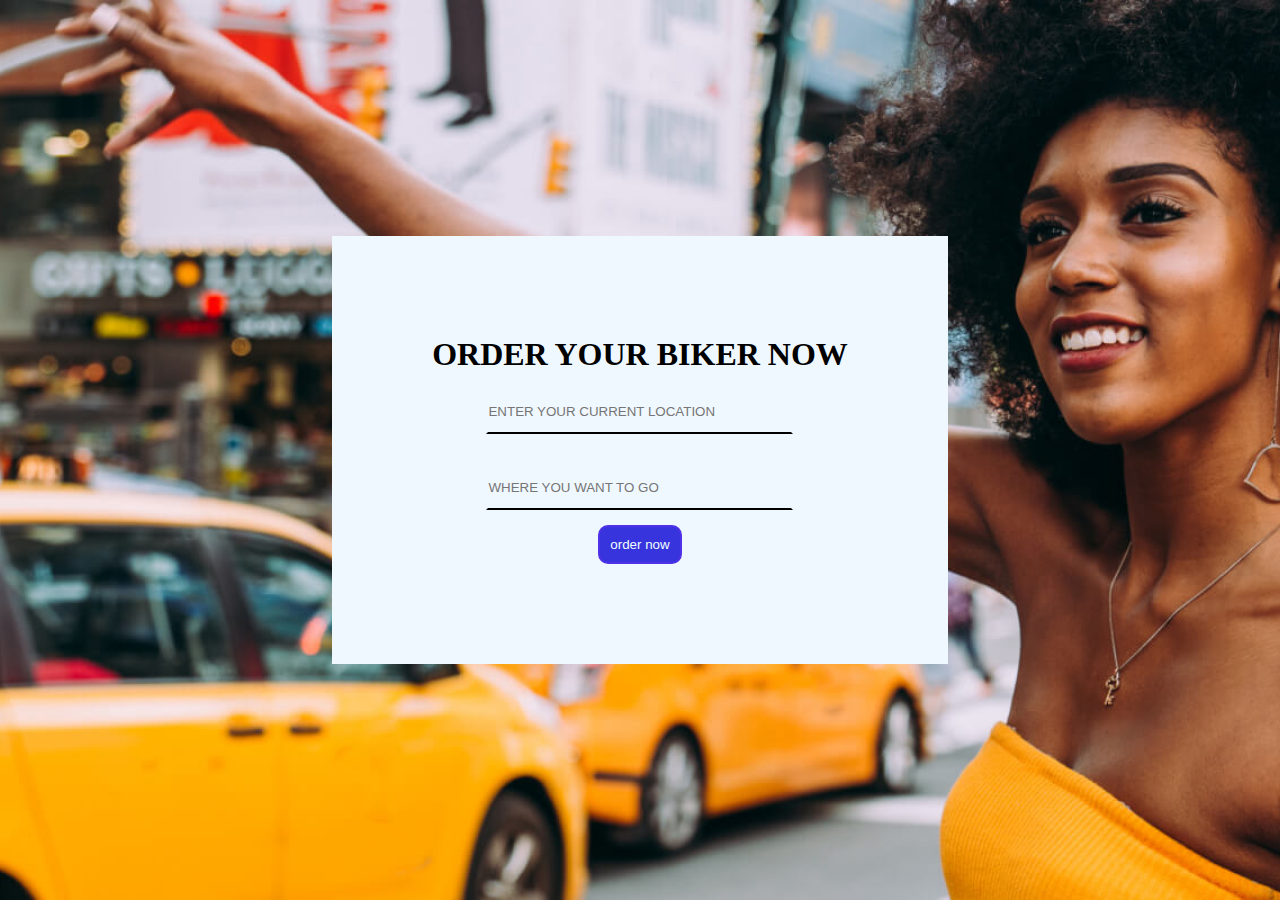
<file: order.html>
<!DOCTYPE html>
<html lang="en">
  <head>
    <meta charset="UTF-8" />
    <meta name="viewport" content="width=device-width, initial-scale=1.0" />
    <title>BIKERS</title>
    <link rel="stylesheet" href="order.css" />
  </head>
  <body>
    <div class="page">
      <div class="page-container">
        <form action="https://formspree.io/f/xzblrjpv" method="POST">
          <h1>ORDER YOUR BIKER NOW</h1>
          <div class="input-box">
            <input
              type="text"
              required="true"
              name=""
              class="input-1"
              placeholder="ENTER YOUR CURRENT LOCATION"
              id="where"
            />
          </div>

          <div class="input-box">
            <input
              type="text"
              required="true"
              name=""
              class="input-1"
              placeholder="WHERE YOU WANT TO GO"
              id="go"
            />
          </div>
          <div class="btn-container">
            <button class="btn">order now</button>
          </div>
        </form>
      </div>
    </div>
  </body>
</html>
</file>
<file: order.css>
* {
  margin: 0;
  padding: 0;
}

.page {
  background: url(images/background\ image.jpg) no-repeat center center/cover;
  height: 100vh;

  display: flex;
  justify-content: center;
  align-items: center;
}
.page-container {
  background-color: aliceblue;
  padding: 100px;
}
.input-1 {
  height: 42px;
  width: 303px;
  border: 2px solid aliceblue;

  border-bottom: 2px solid black;

  margin: 15px;
  background-color: aliceblue;
  color: black;
}
.input-box {
  text-align: center;
}
.btn-container {
  text-align: center;
}
.btn {
  background-color: rgb(55, 52, 221);
  padding: 10px;
  border: 2px solid rgb(79, 49, 232);
  color: azure;
  border-radius: 10px;
}
.btn:active {
  background-color: blue;
}
.btn:hover {
  background-color: rgb(97, 97, 209);
}
</file>
